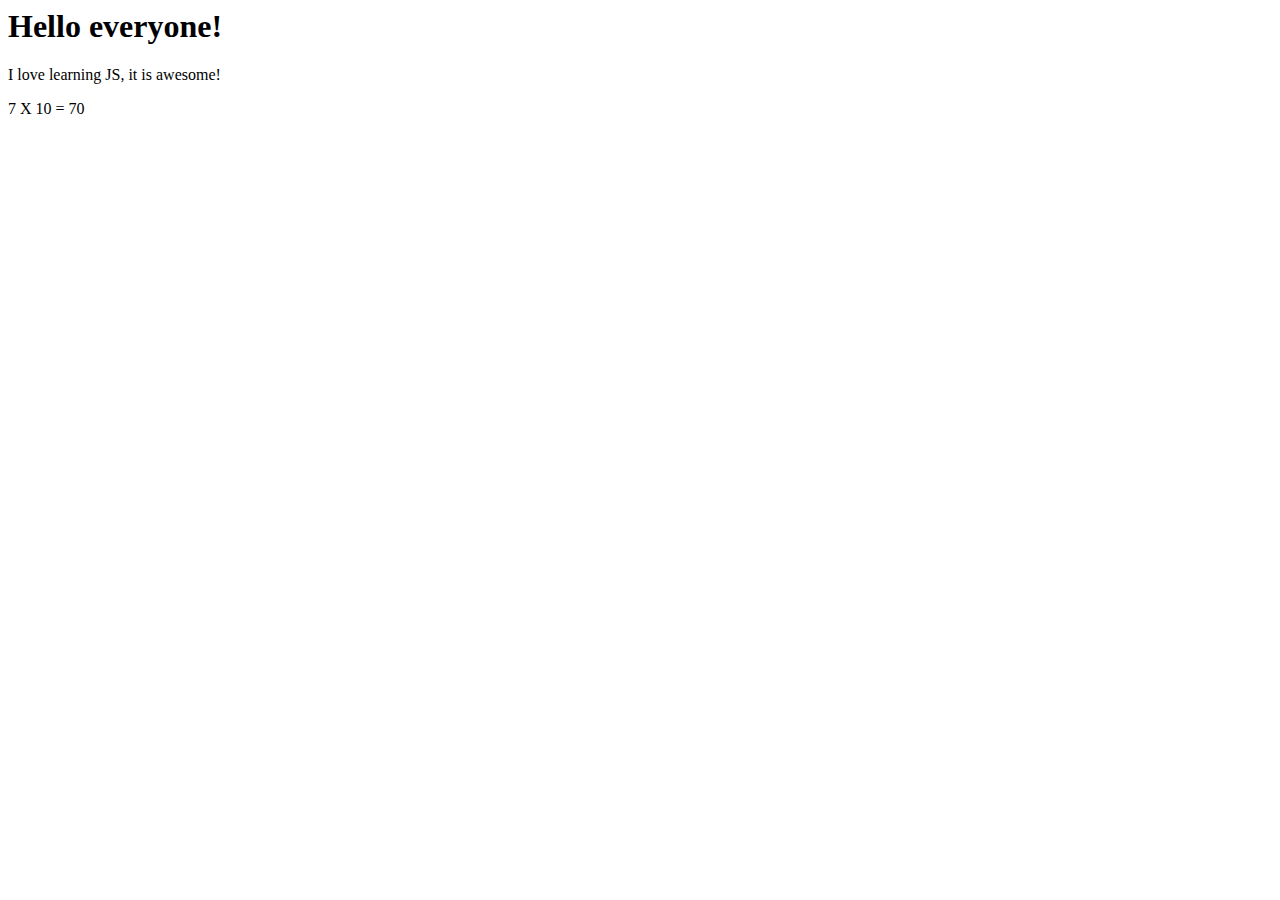
<file: index.html>
<html>
    <head>
    	<link rel="stylesheet" type="text/css" href="style.css">
    </head>
    <body>
        <h1 id="heading1"></h1>
        <p id="paragraph1"></p>
        <p id="paragraph2"></p>
        
        <script>
            var text1;
            var text2;
            var text3;
            
            var numA = 7;
            var numB = 10;
            
            text1 = "Hello everyone!";
            text2 = "I love learning JS,";
            text3 = " it is awesome!"
            
            document.getElementById("heading1").innerHTML = (text1);
            document.getElementById("paragraph1").innerHTML = (text2 + text3);
            document.getElementById("paragraph2").innerHTML = (numA + " X " + numB + " = " + numA * numB)
        </script>
    </body>
</html>
</file>
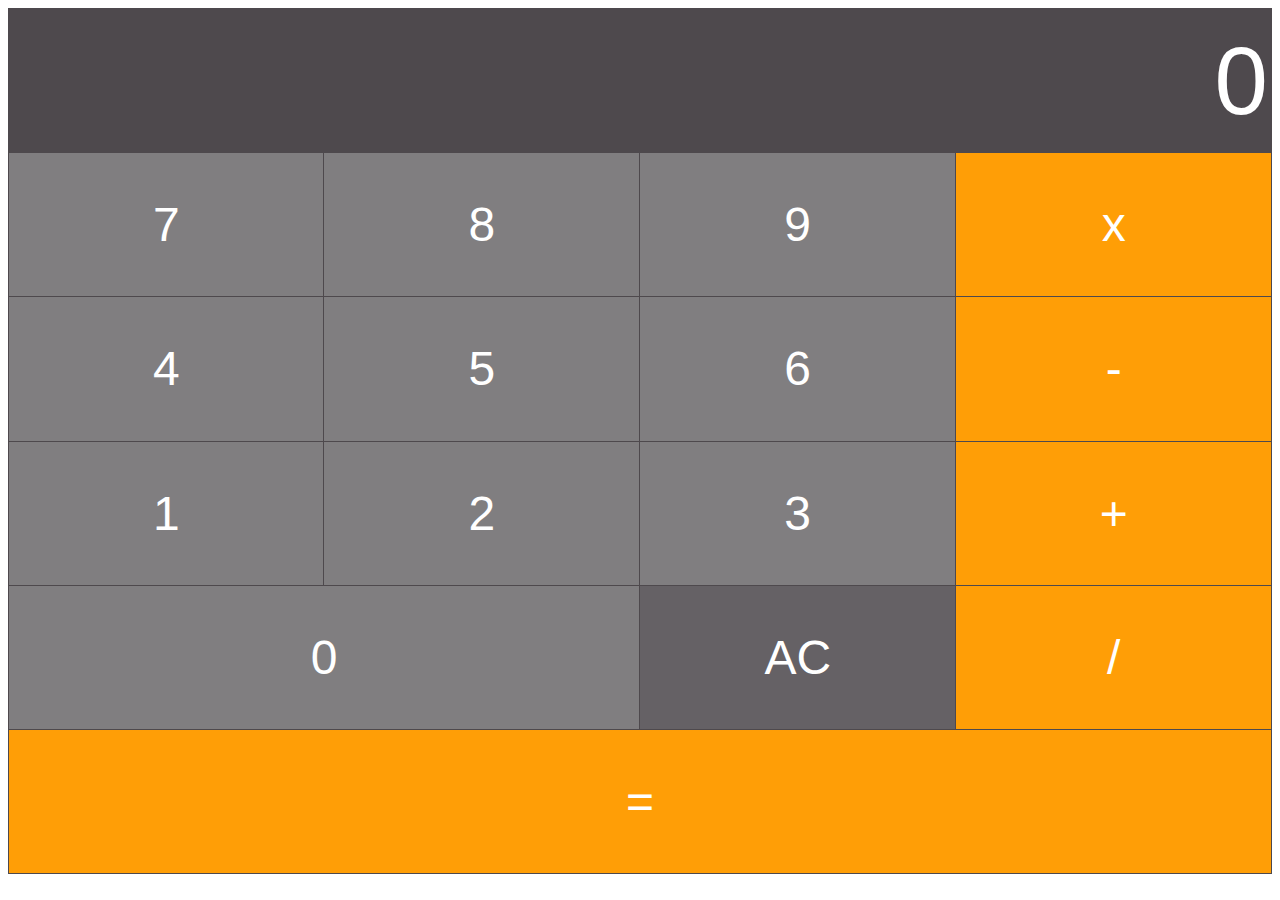
<file: calculator.html>
<html>
    <head>
    	<link rel="stylesheet" type="text/css" href="style.css">
    </head>
    <body>
        <table border="1">
            <tr>
                <td colspan="4">
                    <input type="text" id="inputBox" value="0"/>                
                </td>           
            </tr>
            <tr>
                <td class="digitButton" onclick="digitBtnPressed(7)">7</td>
                <td class="digitButton" onclick="digitBtnPressed(8)">8</td>
                <td class="digitButton" onclick="digitBtnPressed(9)">9</td>
                <td class="operatorButton" onclick="operatorBtnPressed('x')">x</td>           
            </tr>
            <tr>
                <td class="digitButton" onclick="digitBtnPressed(4)">4</td>
                <td class="digitButton" onclick="digitBtnPressed(5)">5</td>
                <td class="digitButton" onclick="digitBtnPressed(6)">6</td>
                <td class="operatorButton" onclick="operatorBtnPressed('-')">-</td>           
            </tr>
            <tr>
                <td class="digitButton" onclick="digitBtnPressed(1)">1</td>
                <td class="digitButton" onclick="digitBtnPressed(2)">2</td>
                <td class="digitButton" onclick="digitBtnPressed(3)">3</td>
                <td class="operatorButton" onclick="operatorBtnPressed('+')">+</td>           
            </tr>
            <tr>
                <td class="digitButton" colspan="2" onclick="digitBtnPressed(0)">0</td>
                
                <td class="ACButton" onclick="btnACPressed()">AC</td>
                <td class="operatorButton" onclick="operatorBtnPressed('/')">/</td>            
            </tr>
            <tr>
                <td class="operatorButton" colspan="4" onclick="equalsBtnPressed()">=</td>            
            </tr>       
        </table>
        
        <script>
            var newLine = "true"; //Booleen variable. Determines if the next thing the user types should be on a new line
            var value1;
            var currentOperator;
            
            //Event handler for when digit button is pressed
            function digitBtnPressed(button){
                
                if(newLine){
                    document.getElementById("inputBox").value = button;
                    newLine = false;
                } else {
                    var currentValue = document.getElementById("inputBox").value;
                    document.getElementById("inputBox").value = currentValue + button;
                }
                 
            }
            
            //Event handler for when AC button is pressed
            function btnACPressed(){
                document.getElementById("inputBox").value = 0;
                newLine = true;
            }
            
            //Event handler for when operator button is pressed
            function operatorBtnPressed(operator){
                currentOperator = operator;
                value1 = parseInt(document.getElementById("inputBox").value);
                newLine = "true";
            }
            
            //Event handler for when equals button is pressed
            function equalsBtnPressed(){
                var value2 = parseInt(document.getElementById("inputBox").value);
                var finalTotal;
                
                switch(currentOperator){
                    case "+":
                        finalTotal = value1 + value2;
                        break;
                    case "-":
                        finalTotal = value1 - value2;
                        break;
                    case "/":
                        finalTotal = value1 / value2;
                        break;
                    case "x":
                        finalTotal = value1 * value2;
                        break;
                }
                document.getElementById("inputBox").value = finalTotal;
                
                value1 = 0;
                newLine = true;
            }
            
            
        </script>
    </body>
</html>
</file>
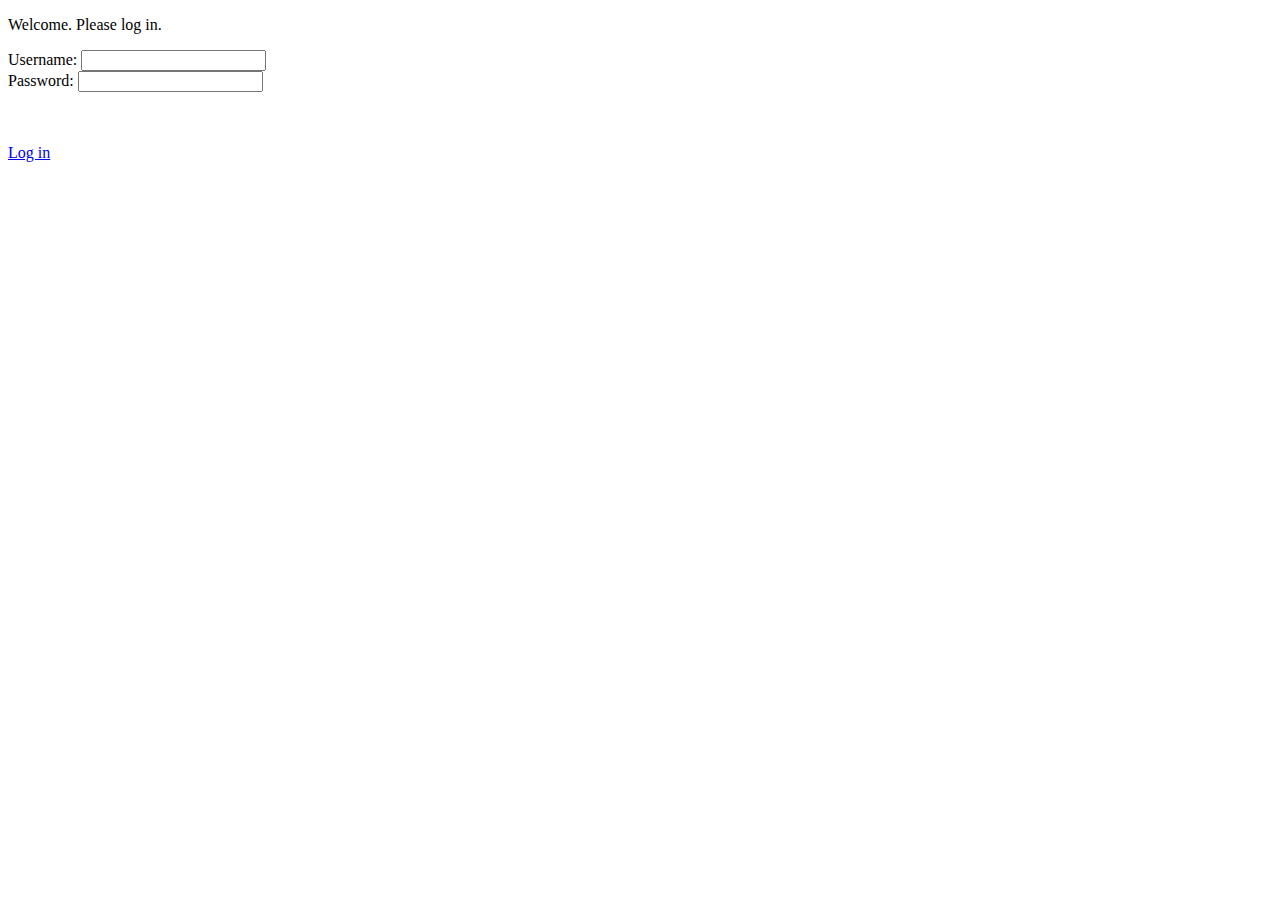
<file: loginForm.html>
<!DOCTYPE html>
<html>
<head>
    <link rel="stylesheet" type="text/css" href="style.css">
</head>
<body>
    <p>Welcome. Please log in.</p>
    
    <form>
        <label for="usernameInput">Username:</label>
        <input type="text" id="usernameInput" /><br/>
        
        <label for="passwordInput">Password:</label>
        <input type="password" id="passwordInput" />
        
        <p id="message"></p>
        <br/><br/>
        
        <a href="#" onclick="verifyUser()">Log in</a>
    </form>
    
    <script>
        function verifyUser() {
            var username = document.getElementById("usernameInput").value;
            var password = document.getElementById("passwordInput").value;
            checkUserCreds(username, password);
        }

        function checkUserCreds(username, password) {
            var systemUsername = "Bond";
            var systemPassword = "007";

            if (username === systemUsername && password === systemPassword) {
                document.getElementById("message").innerHTML = "Correct. Logging you in...";
            } else {
                document.getElementById("message").innerHTML = "Incorrect username or password.";
            }
        }
    </script>
</body>
</html>
</file>
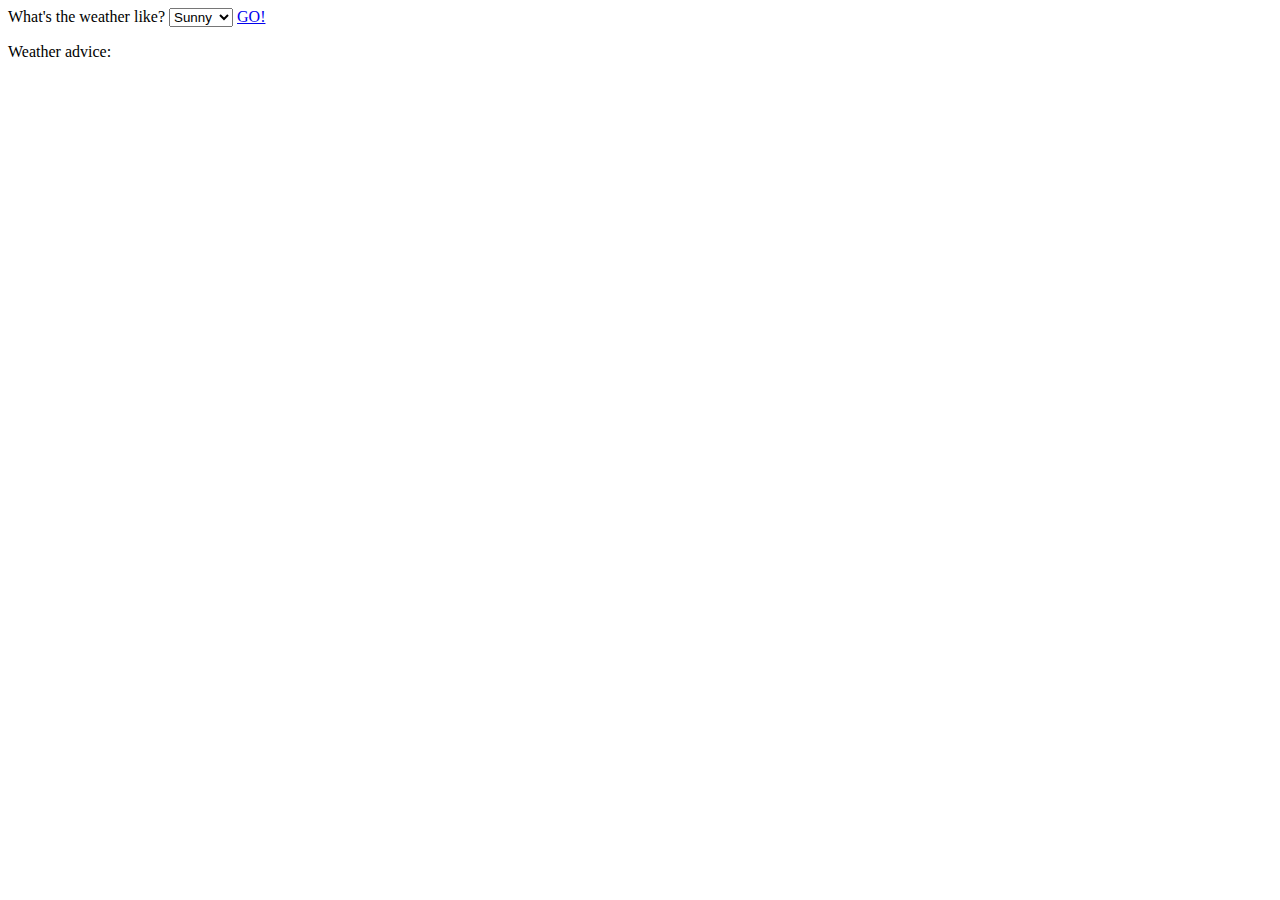
<file: switch.html>
<html>
<head>
    <link rel="stylesheet" type="text/css" href="style.css">
</head>
<body>
    <label for="weather">What's the weather like? </label>
    <select id="weather">
        <option value="sunny">Sunny</option>
        <option value="rainy">Rainy</option>
        <option value="windy">Windy</option>
        <option value="snowy">Snowy</option>
        <option value="cloudy">Cloudy</option>
    </select>
    <a href="#" onclick="btnPressed()">GO!</a>
    <p id="outputText">Weather advice: </p>

    <script>
        function btnPressed(){
            var weatherSelected = document.getElementById("weather").value;
            var advice;

            switch(weatherSelected){
                case "sunny":
                    advice = "Wear your sunglasses";
                    break;
                case "rainy":
                    advice = "Take an umbrella";
                    break;
                case "windy":
                    advice = "Hold onto your hat!";
                    break;
                case "snowy":
                    advice = "Bundle up and drive safely";
                    break;
                case "cloudy":
                    advice = "Might be a gloomy day!";
                    break;
                default:
                    advice = "No advice available.";
            }

            document.getElementById("outputText").innerHTML = "Weather advice: " + advice;
        }
    </script>
</body>
</html>
</file>
<file: style.css>
table{
    color: #ffffff;
    text-align: center;
    border-collapse: collapse;
    font: normal 3em Arial, Helvetica, sans-serif;
}

tr{
    height: 16.02vh;
    background-color: #4e494d;
}

td{
    width: 25vw;
    border: 1px solid #4e494d;
}

#inputBox{
    background-color: #4e494d;
    text-align: right;
    width: 100%;
    font-size: 2em;
    color: #ffffff;
    border: 0px;
}

.digitButton{
    background-color: #807e80;
}

.operatorButton{
    background-color: #ff9e06;
}

.ACButton{
    background-color: #656165;
}
</file>
